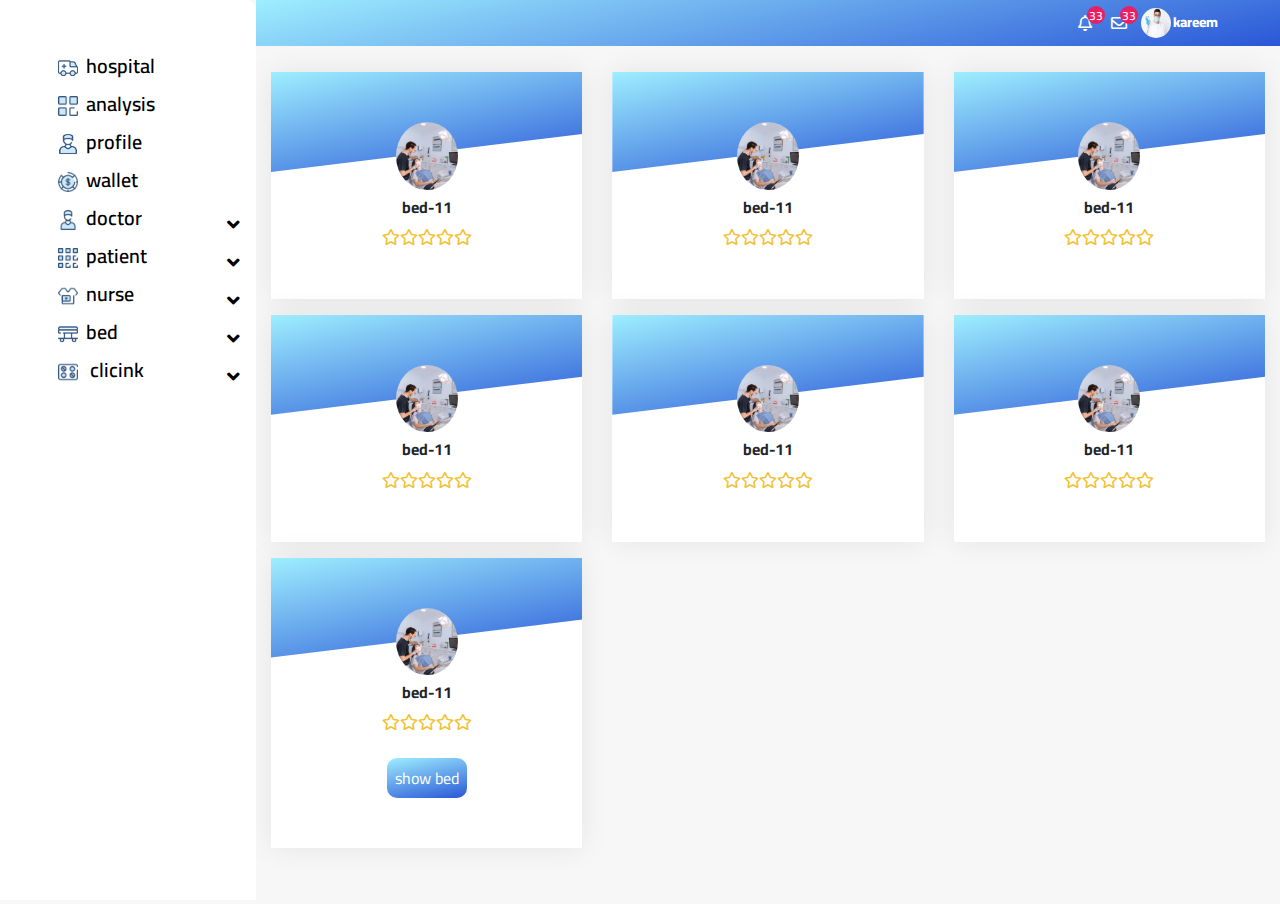
<file: allbed.html>
<!DOCTYPE html>
<html lang="en">

<head>
    <meta charset="UTF-8">
    <link href="https://fonts.googleapis.com/css2?family=Cairo:wght@200;300&display=swap" rel="stylesheet">

    <meta name="viewport" content="width=device-width, initial-scale=1.0">
    <link rel="stylesheet" href="css/bootstrap.min.css">
    <link rel="stylesheet" href="css/all.min.css">
    <link rel="stylesheet" href="css/aos.css">
    <link rel="stylesheet" href="css/apexcharts.css">
    <link rel="stylesheet" href="css/dataTables.bootstrap4.min.css">
    <link rel="stylesheet" href="css/datatables.min.css">
    <link rel="stylesheet" href="css/owl.carousel.min.css">
    <link rel="stylesheet" href="css/mian.css">
    <title>Document</title>
</head>

<body>
    <i class="fas fa-bars" id="bars"></i>

    <div class="clearfix" id="mainPage">
        <nav>
            <div class="side-nav">
                <div>
                    <div class="nav-links pt-5">
                        <ul>
                            <li>
                                <a href="index.html"><img src="img/hos-ico.png" class="mx-2 ico-img">hospital</a>
                            </li>
                            <li>
                                <a href="analysis.html"><img src="img/analysis-ico.png" class="mx-2 ico-img">analysis</a>
                            </li>
                            <li>
                                <a href="profile.html"><img src="img/profile-ico.png" class="mx-2 ico-img">profile</a>
                            </li>
                            <li>
                                <a href="wallet.html"><img src="img/wallet.png" class="mx-2 ico-img">wallet</a>
                            </li>
                            <li>
                                <a data="doctor" class="linkNav"><img src="img/doctor-ico.png" class="mx-2 ico-img">doctor
                                    <i class="fas fa-angle-up float-right mx-3 angle-up angle-up-doctor"></i>
                                    <i class="fas fa-angle-down float-right mx-3 angle-down angle-down-doctor"></i>
                                    <ul class="secound-nav" id="secound-doctor">
                                   
                                        <li>
                                            <a href="alldoctor.html"><img src="img/analysis-2.png" class="mx-2 ico-img">all doctor</a>
                                        </li>
                                        <li>
                                            <a href="datapatient.html"><img src="img/analysis-ico.png" class="mx-2 ico-img">data doctor</a>
                                        </li>
                                    </ul>
                                </a>
                            </li>

                            <li>
                                <a class="linkNav" data="patient"><img src="img/patient.png" class="mx-2 ico-img">patient
                                    <i class="fas fa-angle-up float-right mx-3 angle-up angle-up-patient"></i>
                                    <i class="fas fa-angle-down float-right mx-3 angle-down angle-down-patient"></i>
                                    <ul class="secound-nav" id="secound-patient">
                                     
                                        <li>
                                            <a href="allpatient.html"><img src="img/analysis-2.png" class="mx-2 ico-img">all patient</a>
                                        </li>
                                        <li>
                                            <a href="datapatient.html"><img src="img/analysis-ico.png" class="mx-2 ico-img">data patient</a>
                                        </li>
                                    </ul>
                                </a>
                            </li>

                            <li>
                                <a class="linkNav" data="nurse"><img src="img/nurss.png" class="mx-2 ico-img">nurse
                                    <i class="fas fa-angle-up float-right mx-3 angle-up angle-up-nurse"></i>
                                    <i class="fas fa-angle-down float-right mx-3 angle-down angle-down-nurse"></i>
                                    <ul class="secound-nav" id="secound-nurse">
                                      
                                        <li>
                                            <a href="allnurse.html"><img src="img/data.png" class="mx-2 ico-img">all nurse
                                            </a>
                                        </li>
                                        <li>
                                            <a href="datanurse.html"><img src="img/analysis-ico.png" class="mx-2 ico-img">data nurse</a>
                                        </li>
                                    </ul>
                                </a>
                            </li>
                            <li>
                                <a class="linkNav" data="bed"><img src="img/bed.png" class="mx-2 ico-img">bed
                                    <i class="fas fa-angle-up float-right mx-3 angle-up angle-up-bed"></i>
                                    <i class="fas fa-angle-down float-right mx-3 angle-down angle-down-bed"></i>
                                    <ul class="secound-nav" id="secound-bed">
                                    
                                        <li>
                                            <a href="allbed.html"><img src="img/bed.png" class="mx-2 ico-img">all bed
                                            </a>
                                        </li>
                                        <li>
                                            <a href="databed.html"><img src="img/bed.png" class="mx-2 ico-img">data bed
                                            </a>
                                        </li>
                                    </ul>
                                </a>
                            </li>

                            <li>
                                <a class="linkNav" data="clicink"> <img src="img/small icon.png" class="mx-2 ico-img"> clicink
                                    <i class="fas fa-angle-up float-right mx-3 angle-up angle-up-clicink"></i>
                                    <i class="fas fa-angle-down float-right mx-3 angle-down angle-down-clicink"></i>
                                    <ul class="secound-nav" id="secound-clicink">
                                      
                                        <li>
                                            <a href="allclicink.html"> <img src="img/small icon.png" class="mx-2 ico-img">all clicink</a>
                                        </li>
                                        <li>
                                            <a href="dataclicink.html"><img src="img/small icon.png" class="mx-2 ico-img">data clicink</a>
                                        </li>
                                    </ul>
                                </a>
                            </li>
                        </ul>
                    </div>
                </div>
            </div>
        </nav>
        <main>
            <div class="top-all px-3 py-2 clearfix mb-5 fixed-top">
    
                <div class="w-15 float-right ">
                    <div class="row">
                        <div class="col-1 d-flex justify-content-center align-items-center">
                            <i class="far fa-bell" id="alarm"><span>33</span></i>
                        </div>
                        <div class="col-1 mx-1 d-flex justify-content-center align-items-center">
                            <i class="far fa-envelope " id="email"><span>33</span></i>
                        </div>
                        <div class="col-2 d-flex justify-content-center align-items-center">
                            <img src="img/team-1.jpg" class=" rounded-circle" height="30px" width="30px" alt="">
                        </div>
                        <div class="col-6 px-0">
                            <div class=" user pt-1">kareem</div>
                        </div>
                    </div>
                </div>
       
    </div>
         
            <section>
                <div class="container my-5 pt-3">
                    <div class="row">
                      
                        <div class="col-md-4 my-2">
                            <div class="bg-white box-shadow">
                                <div class="up-card">
 
                                </div>
                                <div class="text-center top-dr">
                                 <img src="img/05.png" class="w-img rounded-circle" alt="" srcset="">
                                     <h3 class="mt-2">bed-11</h3>
                                     <div class="rate">
                                         <i class="far fa-star"></i><i class="far fa-star"></i><i class="far fa-star"></i><i class="far fa-star"></i><i class="far fa-star"></i>
                                     </div>
                                </div>
                            </div> 
                         </div>
                        
                              
                        <div class="col-md-4 my-2">
                            <div class="bg-white box-shadow">
                                <div class="up-card">
 
                                </div>
                                <div class="text-center top-dr">
                                 <img src="img/05.png" class="w-img rounded-circle" alt="" srcset="">
                                     <h3 class="mt-2">bed-11</h3>
                                     <div class="rate">
                                         <i class="far fa-star"></i><i class="far fa-star"></i><i class="far fa-star"></i><i class="far fa-star"></i><i class="far fa-star"></i>
                                     </div>
                                </div>
                            </div> 
                         </div>
                         
                              
                        <div class="col-md-4 my-2">
                            <div class="bg-white box-shadow">
                                <div class="up-card">
 
                                </div>
                                <div class="text-center top-dr">
                                 <img src="img/05.png" class="w-img rounded-circle" alt="" srcset="">
                                     <h3 class="mt-2">bed-11</h3>
                                     <div class="rate">
                                         <i class="far fa-star"></i><i class="far fa-star"></i><i class="far fa-star"></i><i class="far fa-star"></i><i class="far fa-star"></i>
                                     </div>
                                </div>
                            </div> 
                         </div>
                         
                              
                        <div class="col-md-4 my-2">
                            <div class="bg-white box-shadow">
                                <div class="up-card">
 
                                </div>
                                <div class="text-center top-dr">
                                 <img src="img/05.png" class="w-img rounded-circle" alt="" srcset="">
                                     <h3 class="mt-2">bed-11</h3>
                                     <div class="rate">
                                         <i class="far fa-star"></i><i class="far fa-star"></i><i class="far fa-star"></i><i class="far fa-star"></i><i class="far fa-star"></i>
                                     </div>
                                </div>
                            </div> 
                         </div>
                         
                              
                        <div class="col-md-4 my-2">
                            <div class="bg-white box-shadow">
                                <div class="up-card">
 
                                </div>
                                <div class="text-center top-dr">
                                 <img src="img/05.png" class="w-img rounded-circle" alt="" srcset="">
                                     <h3 class="mt-2">bed-11</h3>
                                     <div class="rate">
                                         <i class="far fa-star"></i><i class="far fa-star"></i><i class="far fa-star"></i><i class="far fa-star"></i><i class="far fa-star"></i>
                                     </div>
                                </div>
                            </div> 
                         </div>
                         
                              
                        <div class="col-md-4 my-2">
                            <div class="bg-white box-shadow">
                                <div class="up-card">
 
                                </div>
                                <div class="text-center top-dr">
                                 <img src="img/05.png" class="w-img rounded-circle" alt="" srcset="">
                                     <h3 class="mt-2">bed-11</h3>
                                     <div class="rate">
                                         <i class="far fa-star"></i><i class="far fa-star"></i><i class="far fa-star"></i><i class="far fa-star"></i><i class="far fa-star"></i>
                                     </div>
                                </div>
                            </div> 
                         </div>
                         
                              
                        <div class="col-md-4 my-2">
                            <div class="bg-white box-shadow">
                                <div class="up-card">
 
                                </div>
                                <div class="text-center top-dr">
                                 <img src="img/05.png" class="w-img rounded-circle" alt="" srcset="">
                                     <h3 class="mt-2">bed-11</h3>
                                     <div class="rate">
                                         <i class="far fa-star"></i><i class="far fa-star"></i><i class="far fa-star"></i><i class="far fa-star"></i><i class="far fa-star"></i>
                                     </div>
                              
                                     <div>
                                         <button class="mt-4 show p-2 border-10">show bed</button>
                                     </div>
                                </div>
                            </div> 
                         </div>
                         
                    </div>
                </div>
            </section>


        </main>
    </div>


    <script src="js/jquery-3-4-1-min.js"></script>
    <script src="js/aos.js"></script>
    <script src="js/bootstrap.min.js"></script>
    <script src="js/owl.carousel.min.js"></script>
    <script src="js/apexcharts.min.js"></script>
    <script src="js/datatables.min.js"></script>
    
    <script src="js/main.js"></script>
</body>

</html>





</html>

</html>

</html>
</file>
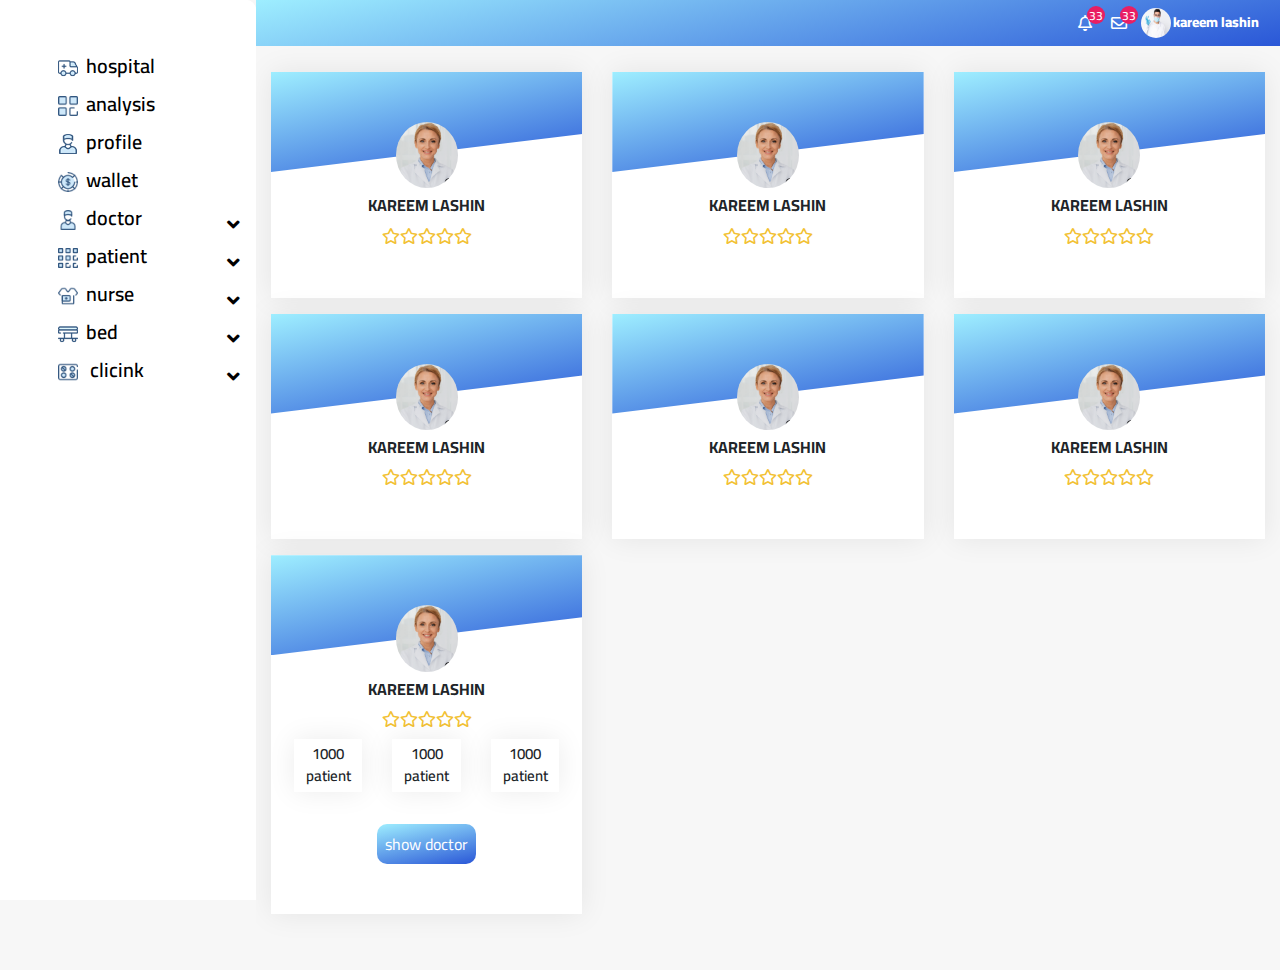
<file: alldoctor.html>
<!DOCTYPE html>
<html lang="en">

<head>
    <meta charset="UTF-8">
    <link href="https://fonts.googleapis.com/css2?family=Cairo:wght@200;300&display=swap" rel="stylesheet">

    <meta name="viewport" content="width=device-width, initial-scale=1.0">
    <link rel="stylesheet" href="css/bootstrap.min.css">
    <link rel="stylesheet" href="css/all.min.css">
    <link rel="stylesheet" href="css/aos.css">
    <link rel="stylesheet" href="css/apexcharts.css">
    <link rel="stylesheet" href="css/dataTables.bootstrap4.min.css">
    <link rel="stylesheet" href="css/datatables.min.css">
    <link rel="stylesheet" href="css/owl.carousel.min.css">
    <link rel="stylesheet" href="css/mian.css">
    <title>Document</title>
</head>

<body>
    <i class="fas fa-bars" id="bars"></i>

    <div class="clearfix" id="mainPage">
        <nav>
            <div class="side-nav">
                <div>
                    <div class="nav-links pt-5">
                        <ul>
                            <li>
                                <a href="index.html"><img src="img/hos-ico.png" class="mx-2 ico-img">hospital</a>
                            </li>
                            <li>
                                <a href="analysis.html"><img src="img/analysis-ico.png" class="mx-2 ico-img">analysis</a>
                            </li>
                            <li>
                                <a href="profile.html"><img src="img/profile-ico.png" class="mx-2 ico-img">profile</a>
                            </li>
                            <li>
                                <a href="wallet.html"><img src="img/wallet.png" class="mx-2 ico-img">wallet</a>
                            </li>
                            <li>
                                <a data="doctor" class="linkNav"><img src="img/doctor-ico.png" class="mx-2 ico-img">doctor
                                    <i class="fas fa-angle-up float-right mx-3 angle-up angle-up-doctor"></i>
                                    <i class="fas fa-angle-down float-right mx-3 angle-down angle-down-doctor"></i>
                                    <ul class="secound-nav" id="secound-doctor">
                                   
                                        <li>
                                            <a href="alldoctor.html"><img src="img/analysis-2.png" class="mx-2 ico-img">all doctor</a>
                                        </li>
                                        <li>
                                            <a href="datapatient.html"><img src="img/analysis-ico.png" class="mx-2 ico-img">data doctor</a>
                                        </li>
                                    </ul>
                                </a>
                            </li>

                            <li>
                                <a class="linkNav" data="patient"><img src="img/patient.png" class="mx-2 ico-img">patient
                                    <i class="fas fa-angle-up float-right mx-3 angle-up angle-up-patient"></i>
                                    <i class="fas fa-angle-down float-right mx-3 angle-down angle-down-patient"></i>
                                    <ul class="secound-nav" id="secound-patient">
                                     
                                        <li>
                                            <a href="allpatient.html"><img src="img/analysis-2.png" class="mx-2 ico-img">all patient</a>
                                        </li>
                                        <li>
                                            <a href="datapatient.html"><img src="img/analysis-ico.png" class="mx-2 ico-img">data patient</a>
                                        </li>
                                    </ul>
                                </a>
                            </li>

                            <li>
                                <a class="linkNav" data="nurse"><img src="img/nurss.png" class="mx-2 ico-img">nurse
                                    <i class="fas fa-angle-up float-right mx-3 angle-up angle-up-nurse"></i>
                                    <i class="fas fa-angle-down float-right mx-3 angle-down angle-down-nurse"></i>
                                    <ul class="secound-nav" id="secound-nurse">
                                      
                                        <li>
                                            <a href="allnurse.html"><img src="img/data.png" class="mx-2 ico-img">all nurse
                                            </a>
                                        </li>
                                        <li>
                                            <a href="datanurse.html"><img src="img/analysis-ico.png" class="mx-2 ico-img">data nurse</a>
                                        </li>
                                    </ul>
                                </a>
                            </li>
                            <li>
                                <a class="linkNav" data="bed"><img src="img/bed.png" class="mx-2 ico-img">bed
                                    <i class="fas fa-angle-up float-right mx-3 angle-up angle-up-bed"></i>
                                    <i class="fas fa-angle-down float-right mx-3 angle-down angle-down-bed"></i>
                                    <ul class="secound-nav" id="secound-bed">
                                    
                                        <li>
                                            <a href="allbed.html"><img src="img/bed.png" class="mx-2 ico-img">all bed
                                            </a>
                                        </li>
                                        <li>
                                            <a href="databed.html"><img src="img/bed.png" class="mx-2 ico-img">data bed
                                            </a>
                                        </li>
                                    </ul>
                                </a>
                            </li>

                            <li>
                                <a class="linkNav" data="clicink"> <img src="img/small icon.png" class="mx-2 ico-img"> clicink
                                    <i class="fas fa-angle-up float-right mx-3 angle-up angle-up-clicink"></i>
                                    <i class="fas fa-angle-down float-right mx-3 angle-down angle-down-clicink"></i>
                                    <ul class="secound-nav" id="secound-clicink">
                                      
                                        <li>
                                            <a href="allclicink.html"> <img src="img/small icon.png" class="mx-2 ico-img">all clicink</a>
                                        </li>
                                        <li>
                                            <a href="dataclicink.html"><img src="img/small icon.png" class="mx-2 ico-img">data clicink</a>
                                        </li>
                                    </ul>
                                </a>
                            </li>
                        </ul>
                    </div>
                </div>
            </div>
        </nav>
        <main>
            <div class="top-all px-3 py-2 clearfix mb-5 fixed-top">
    
                <div class="w-15 float-right ">
                    <div class="row">
                        <div class="col-1 d-flex justify-content-center align-items-center">
                            <i class="far fa-bell" id="alarm"><span>33</span></i>
                        </div>
                        <div class="col-1 mx-1 d-flex justify-content-center align-items-center">
                            <i class="far fa-envelope " id="email"><span>33</span></i>
                        </div>
                        <div class="col-2 d-flex justify-content-center align-items-center">
                            <img src="img/team-1.jpg" class=" rounded-circle" height="30px" width="30px" alt="">
                        </div>
                        <div class="col-6 px-0">
                            <div class=" user pt-1">kareem lashin</div>
                        </div>
                    </div>
                </div>
       
    </div>
         
            <section>
                <div class="container my-5 pt-3">
                    <div class="row">
                      
                        <div class="col-md-4 my-2">
                            <div class="bg-white box-shadow">
                                <div class="up-card">
 
                                </div>
                                <div class="text-center top-dr">
                                 <img src="img/2.png" class="w-img rounded-circle" alt="" srcset="">
                                     <h3 class="mt-2">KAREEM LASHIN</h3>
                                     <div class="rate">
                                         <i class="far fa-star"></i><i class="far fa-star"></i><i class="far fa-star"></i><i class="far fa-star"></i><i class="far fa-star"></i>
                                     </div>
                                </div>
                            </div> 
                         </div>
                        
                              
                        <div class="col-md-4 my-2">
                            <div class="bg-white box-shadow">
                                <div class="up-card">
 
                                </div>
                                <div class="text-center top-dr">
                                 <img src="img/2.png" class="w-img rounded-circle" alt="" srcset="">
                                     <h3 class="mt-2">KAREEM LASHIN</h3>
                                     <div class="rate">
                                         <i class="far fa-star"></i><i class="far fa-star"></i><i class="far fa-star"></i><i class="far fa-star"></i><i class="far fa-star"></i>
                                     </div>
                                </div>
                            </div> 
                         </div>
                         
                              
                        <div class="col-md-4 my-2">
                            <div class="bg-white box-shadow">
                                <div class="up-card">
 
                                </div>
                                <div class="text-center top-dr">
                                 <img src="img/2.png" class="w-img rounded-circle" alt="" srcset="">
                                     <h3 class="mt-2">KAREEM LASHIN</h3>
                                     <div class="rate">
                                         <i class="far fa-star"></i><i class="far fa-star"></i><i class="far fa-star"></i><i class="far fa-star"></i><i class="far fa-star"></i>
                                     </div>
                                </div>
                            </div> 
                         </div>
                         
                              
                        <div class="col-md-4 my-2">
                            <div class="bg-white box-shadow">
                                <div class="up-card">
 
                                </div>
                                <div class="text-center top-dr">
                                 <img src="img/2.png" class="w-img rounded-circle" alt="" srcset="">
                                     <h3 class="mt-2">KAREEM LASHIN</h3>
                                     <div class="rate">
                                         <i class="far fa-star"></i><i class="far fa-star"></i><i class="far fa-star"></i><i class="far fa-star"></i><i class="far fa-star"></i>
                                     </div>
                                </div>
                            </div> 
                         </div>
                         
                              
                        <div class="col-md-4 my-2">
                            <div class="bg-white box-shadow">
                                <div class="up-card">
 
                                </div>
                                <div class="text-center top-dr">
                                 <img src="img/2.png" class="w-img rounded-circle" alt="" srcset="">
                                     <h3 class="mt-2">KAREEM LASHIN</h3>
                                     <div class="rate">
                                         <i class="far fa-star"></i><i class="far fa-star"></i><i class="far fa-star"></i><i class="far fa-star"></i><i class="far fa-star"></i>
                                     </div>
                                </div>
                            </div> 
                         </div>
                         
                              
                        <div class="col-md-4 my-2">
                            <div class="bg-white box-shadow">
                                <div class="up-card">
 
                                </div>
                                <div class="text-center top-dr">
                                 <img src="img/2.png" class="w-img rounded-circle" alt="" srcset="">
                                     <h3 class="mt-2">KAREEM LASHIN</h3>
                                     <div class="rate">
                                         <i class="far fa-star"></i><i class="far fa-star"></i><i class="far fa-star"></i><i class="far fa-star"></i><i class="far fa-star"></i>
                                     </div>
                                </div>
                            </div> 
                         </div>
                         
                              
                        <div class="col-md-4 my-2">
                            <div class="bg-white box-shadow">
                                <div class="up-card">
 
                                </div>
                                <div class="text-center top-dr">
                                 <img src="img/2.png" class="w-img rounded-circle" alt="" srcset="">
                                     <h3 class="mt-2">KAREEM LASHIN</h3>
                                     <div class="rate">
                                         <i class="far fa-star"></i><i class="far fa-star"></i><i class="far fa-star"></i><i class="far fa-star"></i><i class="far fa-star"></i>
                                     </div>
                                     <div class="row m-2">
                                        <div class="col-4">
                                            <div class="bg-white box-shadow p-1 dr-all">
                                                1000 patient
                                            </div>
                                        </div>
                                        <div class="col-4">
                                            <div class="bg-white box-shadow p-1 dr-all">
                                                1000 patient
                                            </div>
                                        </div>
                                        <div class="col-4">
                                            <div class="bg-white box-shadow p-1 dr-all">
                                                1000 patient
                                            </div>
                                        </div>
                                    </div>
                                     <div>
                                         <button class="mt-4 show p-2 border-10">show doctor</button>
                                     </div>
                                </div>
                            </div> 
                         </div>
                         
                    </div>
                </div>
            </section>


        </main>
    </div>


    <script src="js/jquery-3-4-1-min.js"></script>
    <script src="js/aos.js"></script>
    <script src="js/bootstrap.min.js"></script>
    <script src="js/owl.carousel.min.js"></script>
    <script src="js/apexcharts.min.js"></script>
    <script src="js/datatables.min.js"></script>
    
    <script src="js/main.js"></script>
</body>

</html>





</html>

</html>

</html>
</file>
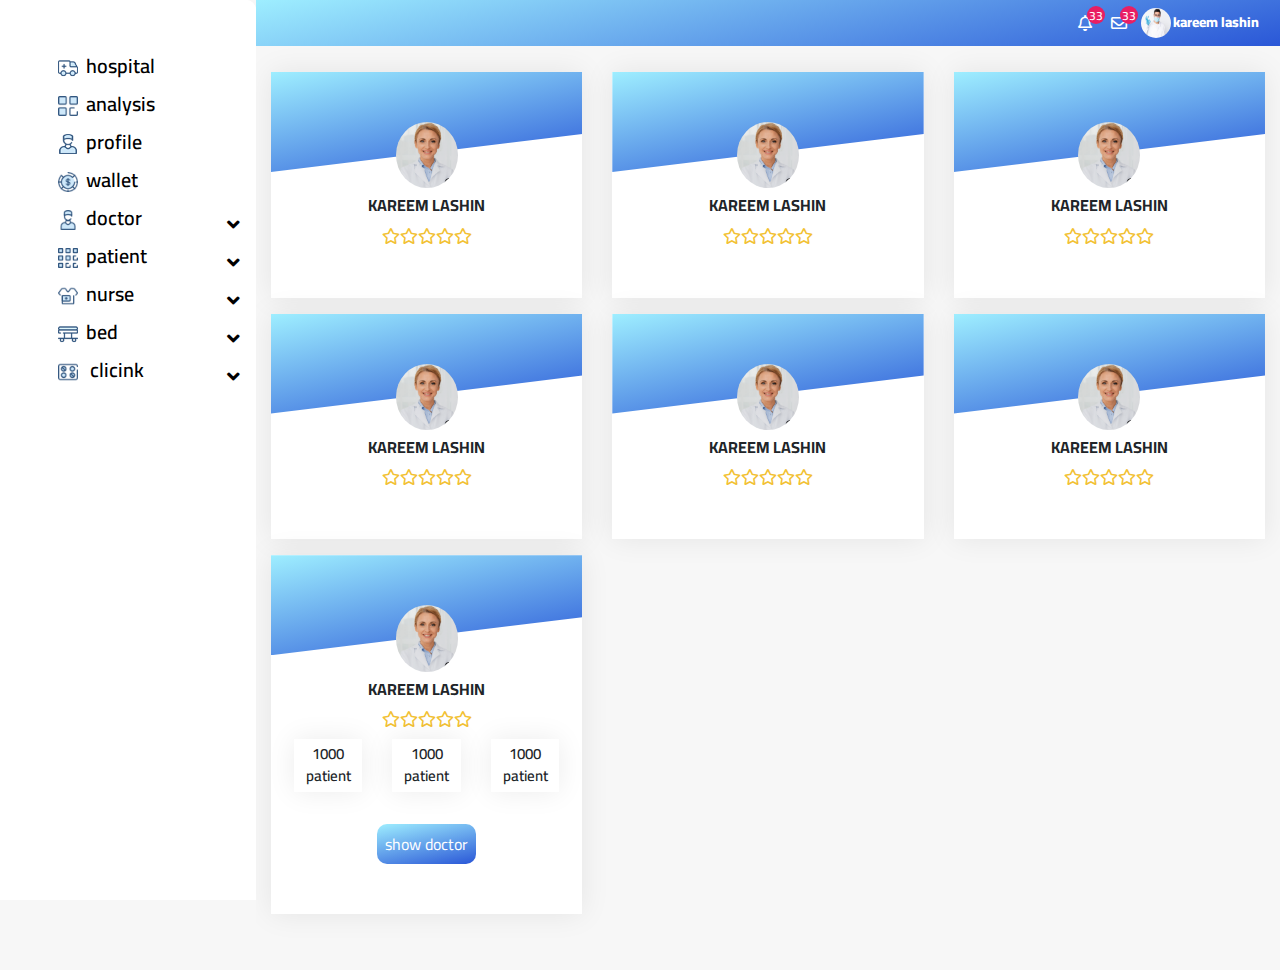
<file: allnurse.html>
<!DOCTYPE html>
<html lang="en">

<head>
    <meta charset="UTF-8">
    <link href="https://fonts.googleapis.com/css2?family=Cairo:wght@200;300&display=swap" rel="stylesheet">

    <meta name="viewport" content="width=device-width, initial-scale=1.0">
    <link rel="stylesheet" href="css/bootstrap.min.css">
    <link rel="stylesheet" href="css/all.min.css">
    <link rel="stylesheet" href="css/aos.css">
    <link rel="stylesheet" href="css/apexcharts.css">
    <link rel="stylesheet" href="css/dataTables.bootstrap4.min.css">
    <link rel="stylesheet" href="css/datatables.min.css">
    <link rel="stylesheet" href="css/owl.carousel.min.css">
    <link rel="stylesheet" href="css/mian.css">
    <title>Document</title>
</head>

<body>
  
    <div class="clearfix" id="mainPage">
        <nav>
            <div class="side-nav">
                <div>
                    <div class="nav-links pt-5">
                        <ul>
                            <li>
                                <a href="index.html"><img src="img/hos-ico.png" class="mx-2 ico-img">hospital</a>
                            </li>
                            <li>
                                <a href="analysis.html"><img src="img/analysis-ico.png" class="mx-2 ico-img">analysis</a>
                            </li>
                            <li>
                                <a href="profile.html"><img src="img/profile-ico.png" class="mx-2 ico-img">profile</a>
                            </li>
                            <li>
                                <a href="wallet.html"><img src="img/wallet.png" class="mx-2 ico-img">wallet</a>
                            </li>
                            <li>
                                <a data="doctor" class="linkNav"><img src="img/doctor-ico.png" class="mx-2 ico-img">doctor
                                    <i class="fas fa-angle-up float-right mx-3 angle-up angle-up-doctor"></i>
                                    <i class="fas fa-angle-down float-right mx-3 angle-down angle-down-doctor"></i>
                                    <ul class="secound-nav" id="secound-doctor">
                                   
                                        <li>
                                            <a href="alldoctor.html"><img src="img/analysis-2.png" class="mx-2 ico-img">all doctor</a>
                                        </li>
                                        <li>
                                            <a href="datapatient.html"><img src="img/analysis-ico.png" class="mx-2 ico-img">data doctor</a>
                                        </li>
                                    </ul>
                                </a>
                            </li>

                            <li>
                                <a class="linkNav" data="patient"><img src="img/patient.png" class="mx-2 ico-img">patient
                                    <i class="fas fa-angle-up float-right mx-3 angle-up angle-up-patient"></i>
                                    <i class="fas fa-angle-down float-right mx-3 angle-down angle-down-patient"></i>
                                    <ul class="secound-nav" id="secound-patient">
                                     
                                        <li>
                                            <a href="allpatient.html"><img src="img/analysis-2.png" class="mx-2 ico-img">all patient</a>
                                        </li>
                                        <li>
                                            <a href="datapatient.html"><img src="img/analysis-ico.png" class="mx-2 ico-img">data patient</a>
                                        </li>
                                    </ul>
                                </a>
                            </li>

                            <li>
                                <a class="linkNav" data="nurse"><img src="img/nurss.png" class="mx-2 ico-img">nurse
                                    <i class="fas fa-angle-up float-right mx-3 angle-up angle-up-nurse"></i>
                                    <i class="fas fa-angle-down float-right mx-3 angle-down angle-down-nurse"></i>
                                    <ul class="secound-nav" id="secound-nurse">
                                      
                                        <li>
                                            <a href="allnurse.html"><img src="img/data.png" class="mx-2 ico-img">all nurse
                                            </a>
                                        </li>
                                        <li>
                                            <a href="datanurse.html"><img src="img/analysis-ico.png" class="mx-2 ico-img">data nurse</a>
                                        </li>
                                    </ul>
                                </a>
                            </li>
                            <li>
                                <a class="linkNav" data="bed"><img src="img/bed.png" class="mx-2 ico-img">bed
                                    <i class="fas fa-angle-up float-right mx-3 angle-up angle-up-bed"></i>
                                    <i class="fas fa-angle-down float-right mx-3 angle-down angle-down-bed"></i>
                                    <ul class="secound-nav" id="secound-bed">
                                    
                                        <li>
                                            <a href="allbed.html"><img src="img/bed.png" class="mx-2 ico-img">all bed
                                            </a>
                                        </li>
                                        <li>
                                            <a href="databed.html"><img src="img/bed.png" class="mx-2 ico-img">data bed
                                            </a>
                                        </li>
                                    </ul>
                                </a>
                            </li>

                            <li>
                                <a class="linkNav" data="clicink"> <img src="img/small icon.png" class="mx-2 ico-img"> clicink
                                    <i class="fas fa-angle-up float-right mx-3 angle-up angle-up-clicink"></i>
                                    <i class="fas fa-angle-down float-right mx-3 angle-down angle-down-clicink"></i>
                                    <ul class="secound-nav" id="secound-clicink">
                                      
                                        <li>
                                            <a href="allclicink.html"> <img src="img/small icon.png" class="mx-2 ico-img">all clicink</a>
                                        </li>
                                        <li>
                                            <a href="dataclicink.html"><img src="img/small icon.png" class="mx-2 ico-img">data clicink</a>
                                        </li>
                                    </ul>
                                </a>
                            </li>
                        </ul>
                    </div>
                </div>
            </div>
        </nav>
        <main>
            <div class="top-all px-3 py-2 clearfix mb-5 fixed-top">
    
                <div class="w-15 float-right ">
                    <div class="row">
                        <div class="col-1 d-flex justify-content-center align-items-center">
                            <i class="far fa-bell" id="alarm"><span>33</span></i>
                        </div>
                        <div class="col-1 mx-1 d-flex justify-content-center align-items-center">
                            <i class="far fa-envelope " id="email"><span>33</span></i>
                        </div>
                        <div class="col-2 d-flex justify-content-center align-items-center">
                            <img src="img/team-1.jpg" class=" rounded-circle" height="30px" width="30px" alt="">
                        </div>
                        <div class="col-6 px-0">
                            <div class=" user pt-1">kareem lashin</div>
                        </div>
                    </div>
                </div>
       
    </div>
         
            <section>
                <div class="container my-5 pt-3">
                    <div class="row">
                      
                        <div class="col-md-4 my-2">
                            <div class="bg-white box-shadow">
                                <div class="up-card">
 
                                </div>
                                <div class="text-center top-dr">
                                 <img src="img/2.png" class="w-img rounded-circle" alt="" srcset="">
                                     <h3 class="mt-2">KAREEM LASHIN</h3>
                                     <div class="rate">
                                         <i class="far fa-star"></i><i class="far fa-star"></i><i class="far fa-star"></i><i class="far fa-star"></i><i class="far fa-star"></i>
                                     </div>
                                </div>
                            </div> 
                         </div>
                        
                              
                        <div class="col-md-4 my-2">
                            <div class="bg-white box-shadow">
                                <div class="up-card">
 
                                </div>
                                <div class="text-center top-dr">
                                 <img src="img/2.png" class="w-img rounded-circle" alt="" srcset="">
                                     <h3 class="mt-2">KAREEM LASHIN</h3>
                                     <div class="rate">
                                         <i class="far fa-star"></i><i class="far fa-star"></i><i class="far fa-star"></i><i class="far fa-star"></i><i class="far fa-star"></i>
                                     </div>
                                </div>
                            </div> 
                         </div>
                         
                              
                        <div class="col-md-4 my-2">
                            <div class="bg-white box-shadow">
                                <div class="up-card">
 
                                </div>
                                <div class="text-center top-dr">
                                 <img src="img/2.png" class="w-img rounded-circle" alt="" srcset="">
                                     <h3 class="mt-2">KAREEM LASHIN</h3>
                                     <div class="rate">
                                         <i class="far fa-star"></i><i class="far fa-star"></i><i class="far fa-star"></i><i class="far fa-star"></i><i class="far fa-star"></i>
                                     </div>
                                </div>
                            </div> 
                         </div>
                         
                              
                        <div class="col-md-4 my-2">
                            <div class="bg-white box-shadow">
                                <div class="up-card">
 
                                </div>
                                <div class="text-center top-dr">
                                 <img src="img/2.png" class="w-img rounded-circle" alt="" srcset="">
                                     <h3 class="mt-2">KAREEM LASHIN</h3>
                                     <div class="rate">
                                         <i class="far fa-star"></i><i class="far fa-star"></i><i class="far fa-star"></i><i class="far fa-star"></i><i class="far fa-star"></i>
                                     </div>
                                </div>
                            </div> 
                         </div>
                         
                              
                        <div class="col-md-4 my-2">
                            <div class="bg-white box-shadow">
                                <div class="up-card">
 
                                </div>
                                <div class="text-center top-dr">
                                 <img src="img/2.png" class="w-img rounded-circle" alt="" srcset="">
                                     <h3 class="mt-2">KAREEM LASHIN</h3>
                                     <div class="rate">
                                         <i class="far fa-star"></i><i class="far fa-star"></i><i class="far fa-star"></i><i class="far fa-star"></i><i class="far fa-star"></i>
                                     </div>
                                </div>
                            </div> 
                         </div>
                         
                              
                        <div class="col-md-4 my-2">
                            <div class="bg-white box-shadow">
                                <div class="up-card">
 
                                </div>
                                <div class="text-center top-dr">
                                 <img src="img/2.png" class="w-img rounded-circle" alt="" srcset="">
                                     <h3 class="mt-2">KAREEM LASHIN</h3>
                                     <div class="rate">
                                         <i class="far fa-star"></i><i class="far fa-star"></i><i class="far fa-star"></i><i class="far fa-star"></i><i class="far fa-star"></i>
                                     </div>
                                </div>
                            </div> 
                         </div>
                         
                              
                        <div class="col-md-4 my-2">
                            <div class="bg-white box-shadow">
                                <div class="up-card">
 
                                </div>
                                <div class="text-center top-dr">
                                 <img src="img/2.png" class="w-img rounded-circle" alt="" srcset="">
                                     <h3 class="mt-2">KAREEM LASHIN</h3>
                                     <div class="rate">
                                         <i class="far fa-star"></i><i class="far fa-star"></i><i class="far fa-star"></i><i class="far fa-star"></i><i class="far fa-star"></i>
                                     </div>
                                     <div class="row m-2">
                                        <div class="col-4">
                                            <div class="bg-white box-shadow p-1 dr-all">
                                                1000 patient
                                            </div>
                                        </div>
                                        <div class="col-4">
                                            <div class="bg-white box-shadow p-1 dr-all">
                                                1000 patient
                                            </div>
                                        </div>
                                        <div class="col-4">
                                            <div class="bg-white box-shadow p-1 dr-all">
                                                1000 patient
                                            </div>
                                        </div>
                                    </div>
                                     <div>
                                         <button class="mt-4 show p-2 border-10">show doctor</button>
                                     </div>
                                </div>
                            </div> 
                         </div>
                         
                    </div>
                </div>
            </section>


        </main>
    </div>
    <i class="fas fa-bars" id="bars"></i>


    <script src="js/jquery-3-4-1-min.js"></script>
    <script src="js/aos.js"></script>
    <script src="js/bootstrap.min.js"></script>
    <script src="js/owl.carousel.min.js"></script>
    <script src="js/apexcharts.min.js"></script>
    <script src="js/datatables.min.js"></script>
    
    <script src="js/main.js"></script>
</body>

</html>





</html>

</html>

</html>
</file>
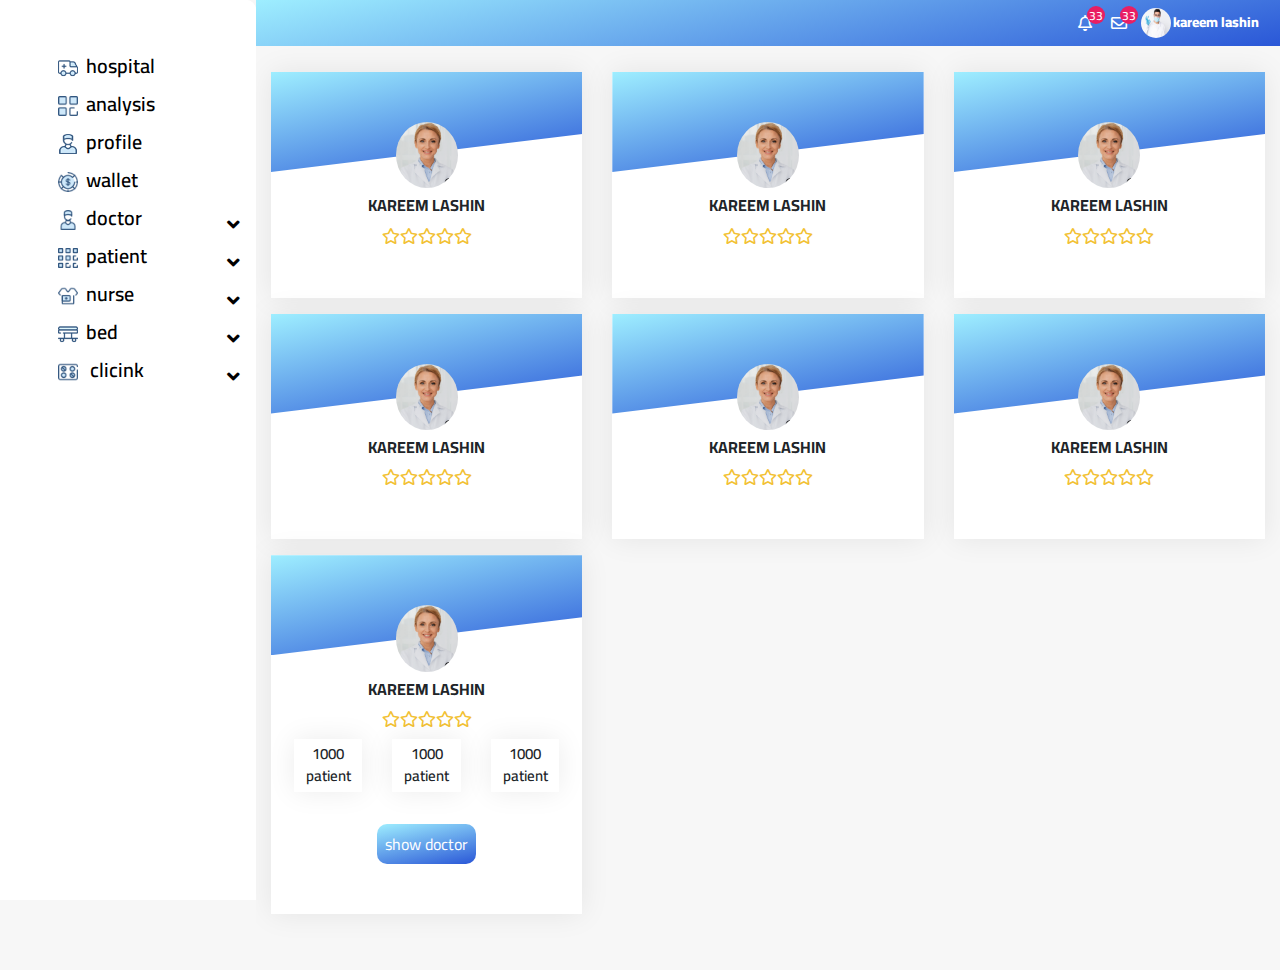
<file: allpatient.html>
<!DOCTYPE html>
<html lang="en">

<head>
    <meta charset="UTF-8">
    <link href="https://fonts.googleapis.com/css2?family=Cairo:wght@200;300&display=swap" rel="stylesheet">

    <meta name="viewport" content="width=device-width, initial-scale=1.0">
    <link rel="stylesheet" href="css/bootstrap.min.css">
    <link rel="stylesheet" href="css/all.min.css">
    <link rel="stylesheet" href="css/aos.css">
    <link rel="stylesheet" href="css/apexcharts.css">
    <link rel="stylesheet" href="css/dataTables.bootstrap4.min.css">
    <link rel="stylesheet" href="css/datatables.min.css">
    <link rel="stylesheet" href="css/owl.carousel.min.css">
    <link rel="stylesheet" href="css/mian.css">
    <title>Document</title>
</head>

<body>
  
    <div class="clearfix" id="mainPage">
        <nav>
            <div class="side-nav">
                <div>
                    <div class="nav-links pt-5">
                        <ul>
                            <li>
                                <a href="index.html"><img src="img/hos-ico.png" class="mx-2 ico-img">hospital</a>
                            </li>
                            <li>
                                <a href="analysis.html"><img src="img/analysis-ico.png" class="mx-2 ico-img">analysis</a>
                            </li>
                            <li>
                                <a href="profile.html"><img src="img/profile-ico.png" class="mx-2 ico-img">profile</a>
                            </li>
                            <li>
                                <a href="wallet.html"><img src="img/wallet.png" class="mx-2 ico-img">wallet</a>
                            </li>
                            <li>
                                <a data="doctor" class="linkNav"><img src="img/doctor-ico.png" class="mx-2 ico-img">doctor
                                    <i class="fas fa-angle-up float-right mx-3 angle-up angle-up-doctor"></i>
                                    <i class="fas fa-angle-down float-right mx-3 angle-down angle-down-doctor"></i>
                                    <ul class="secound-nav" id="secound-doctor">
                                   
                                        <li>
                                            <a href="alldoctor.html"><img src="img/analysis-2.png" class="mx-2 ico-img">all doctor</a>
                                        </li>
                                        <li>
                                            <a href="datapatient.html"><img src="img/analysis-ico.png" class="mx-2 ico-img">data doctor</a>
                                        </li>
                                    </ul>
                                </a>
                            </li>

                            <li>
                                <a class="linkNav" data="patient"><img src="img/patient.png" class="mx-2 ico-img">patient
                                    <i class="fas fa-angle-up float-right mx-3 angle-up angle-up-patient"></i>
                                    <i class="fas fa-angle-down float-right mx-3 angle-down angle-down-patient"></i>
                                    <ul class="secound-nav" id="secound-patient">
                                     
                                        <li>
                                            <a href="allpatient.html"><img src="img/analysis-2.png" class="mx-2 ico-img">all patient</a>
                                        </li>
                                        <li>
                                            <a href="datapatient.html"><img src="img/analysis-ico.png" class="mx-2 ico-img">data patient</a>
                                        </li>
                                    </ul>
                                </a>
                            </li>

                            <li>
                                <a class="linkNav" data="nurse"><img src="img/nurss.png" class="mx-2 ico-img">nurse
                                    <i class="fas fa-angle-up float-right mx-3 angle-up angle-up-nurse"></i>
                                    <i class="fas fa-angle-down float-right mx-3 angle-down angle-down-nurse"></i>
                                    <ul class="secound-nav" id="secound-nurse">
                                      
                                        <li>
                                            <a href="allnurse.html"><img src="img/data.png" class="mx-2 ico-img">all nurse
                                            </a>
                                        </li>
                                        <li>
                                            <a href="datanurse.html"><img src="img/analysis-ico.png" class="mx-2 ico-img">data nurse</a>
                                        </li>
                                    </ul>
                                </a>
                            </li>
                            <li>
                                <a class="linkNav" data="bed"><img src="img/bed.png" class="mx-2 ico-img">bed
                                    <i class="fas fa-angle-up float-right mx-3 angle-up angle-up-bed"></i>
                                    <i class="fas fa-angle-down float-right mx-3 angle-down angle-down-bed"></i>
                                    <ul class="secound-nav" id="secound-bed">
                                    
                                        <li>
                                            <a href="allbed.html"><img src="img/bed.png" class="mx-2 ico-img">all bed
                                            </a>
                                        </li>
                                        <li>
                                            <a href="databed.html"><img src="img/bed.png" class="mx-2 ico-img">data bed
                                            </a>
                                        </li>
                                    </ul>
                                </a>
                            </li>

                            <li>
                                <a class="linkNav" data="clicink"> <img src="img/small icon.png" class="mx-2 ico-img"> clicink
                                    <i class="fas fa-angle-up float-right mx-3 angle-up angle-up-clicink"></i>
                                    <i class="fas fa-angle-down float-right mx-3 angle-down angle-down-clicink"></i>
                                    <ul class="secound-nav" id="secound-clicink">
                                      
                                        <li>
                                            <a href="allclicink.html"> <img src="img/small icon.png" class="mx-2 ico-img">all clicink</a>
                                        </li>
                                        <li>
                                            <a href="dataclicink.html"><img src="img/small icon.png" class="mx-2 ico-img">data clicink</a>
                                        </li>
                                    </ul>
                                </a>
                            </li>
                        </ul>
                    </div>
                </div>
            </div>
        </nav>
        <main>
            <div class="top-all px-3 py-2 clearfix mb-5 fixed-top">
    
                <div class="w-15 float-right ">
                    <div class="row">
                        <div class="col-1 d-flex justify-content-center align-items-center">
                            <i class="far fa-bell" id="alarm"><span>33</span></i>
                        </div>
                        <div class="col-1 mx-1 d-flex justify-content-center align-items-center">
                            <i class="far fa-envelope " id="email"><span>33</span></i>
                        </div>
                        <div class="col-2 d-flex justify-content-center align-items-center">
                            <img src="img/team-1.jpg" class=" rounded-circle" height="30px" width="30px" alt="">
                        </div>
                        <div class="col-6 px-0">
                            <div class=" user pt-1">kareem lashin</div>
                        </div>
                    </div>
                </div>
       
    </div>
         
            <section>
                <div class="container my-5 pt-3">
                    <div class="row">
                      
                        <div class="col-md-4 my-2">
                            <div class="bg-white box-shadow">
                                <div class="up-card">
 
                                </div>
                                <div class="text-center top-dr">
                                 <img src="img/2.png" class="w-img rounded-circle" alt="" srcset="">
                                     <h3 class="mt-2">KAREEM LASHIN</h3>
                                     <div class="rate">
                                         <i class="far fa-star"></i><i class="far fa-star"></i><i class="far fa-star"></i><i class="far fa-star"></i><i class="far fa-star"></i>
                                     </div>
                                </div>
                            </div> 
                         </div>
                        
                              
                        <div class="col-md-4 my-2">
                            <div class="bg-white box-shadow">
                                <div class="up-card">
 
                                </div>
                                <div class="text-center top-dr">
                                 <img src="img/2.png" class="w-img rounded-circle" alt="" srcset="">
                                     <h3 class="mt-2">KAREEM LASHIN</h3>
                                     <div class="rate">
                                         <i class="far fa-star"></i><i class="far fa-star"></i><i class="far fa-star"></i><i class="far fa-star"></i><i class="far fa-star"></i>
                                     </div>
                                </div>
                            </div> 
                         </div>
                         
                              
                        <div class="col-md-4 my-2">
                            <div class="bg-white box-shadow">
                                <div class="up-card">
 
                                </div>
                                <div class="text-center top-dr">
                                 <img src="img/2.png" class="w-img rounded-circle" alt="" srcset="">
                                     <h3 class="mt-2">KAREEM LASHIN</h3>
                                     <div class="rate">
                                         <i class="far fa-star"></i><i class="far fa-star"></i><i class="far fa-star"></i><i class="far fa-star"></i><i class="far fa-star"></i>
                                     </div>
                                </div>
                            </div> 
                         </div>
                         
                              
                        <div class="col-md-4 my-2">
                            <div class="bg-white box-shadow">
                                <div class="up-card">
 
                                </div>
                                <div class="text-center top-dr">
                                 <img src="img/2.png" class="w-img rounded-circle" alt="" srcset="">
                                     <h3 class="mt-2">KAREEM LASHIN</h3>
                                     <div class="rate">
                                         <i class="far fa-star"></i><i class="far fa-star"></i><i class="far fa-star"></i><i class="far fa-star"></i><i class="far fa-star"></i>
                                     </div>
                                </div>
                            </div> 
                         </div>
                         
                              
                        <div class="col-md-4 my-2">
                            <div class="bg-white box-shadow">
                                <div class="up-card">
 
                                </div>
                                <div class="text-center top-dr">
                                 <img src="img/2.png" class="w-img rounded-circle" alt="" srcset="">
                                     <h3 class="mt-2">KAREEM LASHIN</h3>
                                     <div class="rate">
                                         <i class="far fa-star"></i><i class="far fa-star"></i><i class="far fa-star"></i><i class="far fa-star"></i><i class="far fa-star"></i>
                                     </div>
                                </div>
                            </div> 
                         </div>
                         
                              
                        <div class="col-md-4 my-2">
                            <div class="bg-white box-shadow">
                                <div class="up-card">
 
                                </div>
                                <div class="text-center top-dr">
                                 <img src="img/2.png" class="w-img rounded-circle" alt="" srcset="">
                                     <h3 class="mt-2">KAREEM LASHIN</h3>
                                     <div class="rate">
                                         <i class="far fa-star"></i><i class="far fa-star"></i><i class="far fa-star"></i><i class="far fa-star"></i><i class="far fa-star"></i>
                                     </div>
                                </div>
                            </div> 
                         </div>
                         
                              
                        <div class="col-md-4 my-2">
                            <div class="bg-white box-shadow">
                                <div class="up-card">
 
                                </div>
                                <div class="text-center top-dr">
                                 <img src="img/2.png" class="w-img rounded-circle" alt="" srcset="">
                                     <h3 class="mt-2">KAREEM LASHIN</h3>
                                     <div class="rate">
                                         <i class="far fa-star"></i><i class="far fa-star"></i><i class="far fa-star"></i><i class="far fa-star"></i><i class="far fa-star"></i>
                                     </div>
                                     <div class="row m-2">
                                        <div class="col-4">
                                            <div class="bg-white box-shadow p-1 dr-all">
                                                1000 patient
                                            </div>
                                        </div>
                                        <div class="col-4">
                                            <div class="bg-white box-shadow p-1 dr-all">
                                                1000 patient
                                            </div>
                                        </div>
                                        <div class="col-4">
                                            <div class="bg-white box-shadow p-1 dr-all">
                                                1000 patient
                                            </div>
                                        </div>
                                    </div>
                                     <div>
                                         <button class="mt-4 show p-2 border-10">show doctor</button>
                                     </div>
                                </div>
                            </div> 
                         </div>
                         
                    </div>
                </div>
            </section>


        </main>
    </div>

    <i class="fas fa-bars" id="bars"></i>

    <script src="js/jquery-3-4-1-min.js"></script>
    <script src="js/aos.js"></script>
    <script src="js/bootstrap.min.js"></script>
    <script src="js/owl.carousel.min.js"></script>
    <script src="js/apexcharts.min.js"></script>
    <script src="js/datatables.min.js"></script>
    
    <script src="js/main.js"></script>
</body>

</html>





</html>

</html>

</html>
</file>
<file: css/apexcharts.css>
.apexcharts-canvas {
  position: relative;
  user-select: none;
  /* cannot give overflow: hidden as it will crop tooltips which overflow outside chart area */
}


/* scrollbar is not visible by default for legend, hence forcing the visibility */
.apexcharts-canvas ::-webkit-scrollbar {
  -webkit-appearance: none;
  width: 6px;
}

.apexcharts-canvas ::-webkit-scrollbar-thumb {
  border-radius: 4px;
  background-color: rgba(0, 0, 0, .5);
  box-shadow: 0 0 1px rgba(255, 255, 255, .5);
  -webkit-box-shadow: 0 0 1px rgba(255, 255, 255, .5);
}

.apexcharts-canvas.apexcharts-theme-dark {
  background: #343F57;
}

.apexcharts-inner {
  position: relative;
}

.apexcharts-text tspan {
  font-family: inherit;
}

.legend-mouseover-inactive {
  transition: 0.15s ease all;
  opacity: 0.20;
}

.apexcharts-series-collapsed {
  opacity: 0;
}

.apexcharts-tooltip {
  border-radius: 5px;
  box-shadow: 2px 2px 6px -4px #999;
  cursor: default;
  font-size: 14px;
  left: 62px;
  opacity: 0;
  pointer-events: none;
  position: absolute;
  top: 20px;
  overflow: hidden;
  white-space: nowrap;
  z-index: 12;
  transition: 0.15s ease all;
}

.apexcharts-tooltip.apexcharts-theme-light {
  border: 1px solid #e3e3e3;
  background: rgba(255, 255, 255, 0.96);
}

.apexcharts-tooltip.apexcharts-theme-dark {
  color: #fff;
  background: rgba(30, 30, 30, 0.8);
}

.apexcharts-tooltip * {
  font-family: inherit;
}

.apexcharts-tooltip.apexcharts-active {
  opacity: 1;
  transition: 0.15s ease all;
}

.apexcharts-tooltip-title {
  padding: 6px;
  font-size: 15px;
  margin-bottom: 4px;
}

.apexcharts-tooltip.apexcharts-theme-light .apexcharts-tooltip-title {
  background: #ECEFF1;
  border-bottom: 1px solid #ddd;
}

.apexcharts-tooltip.apexcharts-theme-dark .apexcharts-tooltip-title {
  background: rgba(0, 0, 0, 0.7);
  border-bottom: 1px solid #333;
}

.apexcharts-tooltip-text-value,
.apexcharts-tooltip-text-z-value {
  display: inline-block;
  font-weight: 600;
  margin-left: 5px;
}

.apexcharts-tooltip-text-z-label:empty,
.apexcharts-tooltip-text-z-value:empty {
  display: none;
}

.apexcharts-tooltip-text-value,
.apexcharts-tooltip-text-z-value {
  font-weight: 600;
}

.apexcharts-tooltip-marker {
  width: 12px;
  height: 12px;
  position: relative;
  top: 0px;
  margin-right: 10px;
  border-radius: 50%;
}

.apexcharts-tooltip-series-group {
  padding: 0 10px;
  display: none;
  text-align: left;
  justify-content: left;
  align-items: center;
}

.apexcharts-tooltip-series-group.apexcharts-active .apexcharts-tooltip-marker {
  opacity: 1;
}

.apexcharts-tooltip-series-group.apexcharts-active,
.apexcharts-tooltip-series-group:last-child {
  padding-bottom: 4px;
}

.apexcharts-tooltip-series-group-hidden {
  opacity: 0;
  height: 0;
  line-height: 0;
  padding: 0 !important;
}

.apexcharts-tooltip-y-group {
  padding: 6px 0 5px;
}

.apexcharts-tooltip-candlestick {
  padding: 4px 8px;
}

.apexcharts-tooltip-candlestick>div {
  margin: 4px 0;
}

.apexcharts-tooltip-candlestick span.value {
  font-weight: bold;
}

.apexcharts-tooltip-rangebar {
  padding: 5px 8px;
}

.apexcharts-tooltip-rangebar .category {
  font-weight: 600;
  color: #777;
}

.apexcharts-tooltip-rangebar .series-name {
  font-weight: bold;
  display: block;
  margin-bottom: 5px;
}

.apexcharts-xaxistooltip {
  opacity: 0;
  padding: 9px 10px;
  pointer-events: none;
  color: #373d3f;
  font-size: 13px;
  text-align: center;
  border-radius: 2px;
  position: absolute;
  z-index: 10;
  background: #ECEFF1;
  border: 1px solid #90A4AE;
  transition: 0.15s ease all;
}

.apexcharts-xaxistooltip.apexcharts-theme-dark {
  background: rgba(0, 0, 0, 0.7);
  border: 1px solid rgba(0, 0, 0, 0.5);
  color: #fff;
}

.apexcharts-xaxistooltip:after,
.apexcharts-xaxistooltip:before {
  left: 50%;
  border: solid transparent;
  content: " ";
  height: 0;
  width: 0;
  position: absolute;
  pointer-events: none;
}

.apexcharts-xaxistooltip:after {
  border-color: rgba(236, 239, 241, 0);
  border-width: 6px;
  margin-left: -6px;
}

.apexcharts-xaxistooltip:before {
  border-color: rgba(144, 164, 174, 0);
  border-width: 7px;
  margin-left: -7px;
}

.apexcharts-xaxistooltip-bottom:after,
.apexcharts-xaxistooltip-bottom:before {
  bottom: 100%;
}

.apexcharts-xaxistooltip-top:after,
.apexcharts-xaxistooltip-top:before {
  top: 100%;
}

.apexcharts-xaxistooltip-bottom:after {
  border-bottom-color: #ECEFF1;
}

.apexcharts-xaxistooltip-bottom:before {
  border-bottom-color: #90A4AE;
}

.apexcharts-xaxistooltip-bottom.apexcharts-theme-dark:after {
  border-bottom-color: rgba(0, 0, 0, 0.5);
}

.apexcharts-xaxistooltip-bottom.apexcharts-theme-dark:before {
  border-bottom-color: rgba(0, 0, 0, 0.5);
}

.apexcharts-xaxistooltip-top:after {
  border-top-color: #ECEFF1
}

.apexcharts-xaxistooltip-top:before {
  border-top-color: #90A4AE;
}

.apexcharts-xaxistooltip-top.apexcharts-theme-dark:after {
  border-top-color: rgba(0, 0, 0, 0.5);
}

.apexcharts-xaxistooltip-top.apexcharts-theme-dark:before {
  border-top-color: rgba(0, 0, 0, 0.5);
}

.apexcharts-xaxistooltip.apexcharts-active {
  opacity: 1;
  transition: 0.15s ease all;
}

.apexcharts-yaxistooltip {
  opacity: 0;
  padding: 4px 10px;
  pointer-events: none;
  color: #373d3f;
  font-size: 13px;
  text-align: center;
  border-radius: 2px;
  position: absolute;
  z-index: 10;
  background: #ECEFF1;
  border: 1px solid #90A4AE;
}

.apexcharts-yaxistooltip.apexcharts-theme-dark {
  background: rgba(0, 0, 0, 0.7);
  border: 1px solid rgba(0, 0, 0, 0.5);
  color: #fff;
}

.apexcharts-yaxistooltip:after,
.apexcharts-yaxistooltip:before {
  top: 50%;
  border: solid transparent;
  content: " ";
  height: 0;
  width: 0;
  position: absolute;
  pointer-events: none;
}

.apexcharts-yaxistooltip:after {
  border-color: rgba(236, 239, 241, 0);
  border-width: 6px;
  margin-top: -6px;
}

.apexcharts-yaxistooltip:before {
  border-color: rgba(144, 164, 174, 0);
  border-width: 7px;
  margin-top: -7px;
}

.apexcharts-yaxistooltip-left:after,
.apexcharts-yaxistooltip-left:before {
  left: 100%;
}

.apexcharts-yaxistooltip-right:after,
.apexcharts-yaxistooltip-right:before {
  right: 100%;
}

.apexcharts-yaxistooltip-left:after {
  border-left-color: #ECEFF1;
}

.apexcharts-yaxistooltip-left:before {
  border-left-color: #90A4AE;
}

.apexcharts-yaxistooltip-left.apexcharts-theme-dark:after {
  border-left-color: rgba(0, 0, 0, 0.5);
}

.apexcharts-yaxistooltip-left.apexcharts-theme-dark:before {
  border-left-color: rgba(0, 0, 0, 0.5);
}

.apexcharts-yaxistooltip-right:after {
  border-right-color: #ECEFF1;
}

.apexcharts-yaxistooltip-right:before {
  border-right-color: #90A4AE;
}

.apexcharts-yaxistooltip-right.apexcharts-theme-dark:after {
  border-right-color: rgba(0, 0, 0, 0.5);
}

.apexcharts-yaxistooltip-right.apexcharts-theme-dark:before {
  border-right-color: rgba(0, 0, 0, 0.5);
}

.apexcharts-yaxistooltip.apexcharts-active {
  opacity: 1;
}

.apexcharts-yaxistooltip-hidden {
  display: none;
}

.apexcharts-xcrosshairs,
.apexcharts-ycrosshairs {
  pointer-events: none;
  opacity: 0;
  transition: 0.15s ease all;
}

.apexcharts-xcrosshairs.apexcharts-active,
.apexcharts-ycrosshairs.apexcharts-active {
  opacity: 1;
  transition: 0.15s ease all;
}

.apexcharts-ycrosshairs-hidden {
  opacity: 0;
}

.apexcharts-selection-rect {
  cursor: move;
}

.svg_select_points,
.svg_select_points_rot {
  opacity: 0;
  visibility: hidden;
}

.svg_select_points_l,
.svg_select_points_r {
  cursor: ew-resize;
  opacity: 1;
  visibility: visible;
  fill: #888;
}

.apexcharts-canvas.apexcharts-zoomable .hovering-zoom {
  cursor: crosshair
}

.apexcharts-canvas.apexcharts-zoomable .hovering-pan {
  cursor: move
}

.apexcharts-zoom-icon,
.apexcharts-zoomin-icon,
.apexcharts-zoomout-icon,
.apexcharts-reset-icon,
.apexcharts-pan-icon,
.apexcharts-selection-icon,
.apexcharts-menu-icon,
.apexcharts-toolbar-custom-icon {
  cursor: pointer;
  width: 20px;
  height: 20px;
  line-height: 24px;
  color: #6E8192;
  text-align: center;
}

.apexcharts-zoom-icon svg,
.apexcharts-zoomin-icon svg,
.apexcharts-zoomout-icon svg,
.apexcharts-reset-icon svg,
.apexcharts-menu-icon svg {
  fill: #6E8192;
}

.apexcharts-selection-icon svg {
  fill: #444;
  transform: scale(0.76)
}

.apexcharts-theme-dark .apexcharts-zoom-icon svg,
.apexcharts-theme-dark .apexcharts-zoomin-icon svg,
.apexcharts-theme-dark .apexcharts-zoomout-icon svg,
.apexcharts-theme-dark .apexcharts-reset-icon svg,
.apexcharts-theme-dark .apexcharts-pan-icon svg,
.apexcharts-theme-dark .apexcharts-selection-icon svg,
.apexcharts-theme-dark .apexcharts-menu-icon svg,
.apexcharts-theme-dark .apexcharts-toolbar-custom-icon svg {
  fill: #f3f4f5;
}

.apexcharts-canvas .apexcharts-zoom-icon.apexcharts-selected svg,
.apexcharts-canvas .apexcharts-selection-icon.apexcharts-selected svg,
.apexcharts-canvas .apexcharts-reset-zoom-icon.apexcharts-selected svg {
  fill: #008FFB;
}

.apexcharts-theme-light .apexcharts-selection-icon:not(.apexcharts-selected):hover svg,
.apexcharts-theme-light .apexcharts-zoom-icon:not(.apexcharts-selected):hover svg,
.apexcharts-theme-light .apexcharts-zoomin-icon:hover svg,
.apexcharts-theme-light .apexcharts-zoomout-icon:hover svg,
.apexcharts-theme-light .apexcharts-reset-icon:hover svg,
.apexcharts-theme-light .apexcharts-menu-icon:hover svg {
  fill: #333;
}

.apexcharts-selection-icon,
.apexcharts-menu-icon {
  position: relative;
}

.apexcharts-reset-icon {
  margin-left: 5px;
}

.apexcharts-zoom-icon,
.apexcharts-reset-icon,
.apexcharts-menu-icon {
  transform: scale(0.85);
}

.apexcharts-zoomin-icon,
.apexcharts-zoomout-icon {
  transform: scale(0.7)
}

.apexcharts-zoomout-icon {
  margin-right: 3px;
}

.apexcharts-pan-icon {
  transform: scale(0.62);
  position: relative;
  left: 1px;
  top: 0px;
}

.apexcharts-pan-icon svg {
  fill: #fff;
  stroke: #6E8192;
  stroke-width: 2;
}

.apexcharts-pan-icon.apexcharts-selected svg {
  stroke: #008FFB;
}

.apexcharts-pan-icon:not(.apexcharts-selected):hover svg {
  stroke: #333;
}

.apexcharts-toolbar {
  position: absolute;
  z-index: 11;
  max-width: 176px;
  text-align: right;
  border-radius: 3px;
  padding: 0px 6px 2px 6px;
  display: flex;
  justify-content: space-between;
  align-items: center;
}

.apexcharts-menu {
  background: #fff;
  position: absolute;
  top: 100%;
  border: 1px solid #ddd;
  border-radius: 3px;
  padding: 3px;
  right: 10px;
  opacity: 0;
  min-width: 110px;
  transition: 0.15s ease all;
  pointer-events: none;
}

.apexcharts-menu.apexcharts-menu-open {
  opacity: 1;
  pointer-events: all;
  transition: 0.15s ease all;
}

.apexcharts-menu-item {
  padding: 6px 7px;
  font-size: 12px;
  cursor: pointer;
}

.apexcharts-theme-light .apexcharts-menu-item:hover {
  background: #eee;
}

.apexcharts-theme-dark .apexcharts-menu {
  background: rgba(0, 0, 0, 0.7);
  color: #fff;
}

@media screen and (min-width: 768px) {
  .apexcharts-canvas:hover .apexcharts-toolbar {
    opacity: 1;
  }
}

.apexcharts-datalabel.apexcharts-element-hidden {
  opacity: 0;
}

.apexcharts-pie-label,
.apexcharts-datalabels,
.apexcharts-datalabel,
.apexcharts-datalabel-label,
.apexcharts-datalabel-value {
  cursor: default;
  pointer-events: none;
}

.apexcharts-pie-label-delay {
  opacity: 0;
  animation-name: opaque;
  animation-duration: 0.3s;
  animation-fill-mode: forwards;
  animation-timing-function: ease;
}

.apexcharts-canvas .apexcharts-element-hidden {
  opacity: 0;
}

.apexcharts-hide .apexcharts-series-points {
  opacity: 0;
}

.apexcharts-gridline,
.apexcharts-annotation-rect,
.apexcharts-tooltip .apexcharts-marker,
.apexcharts-area-series .apexcharts-area,
.apexcharts-line,
.apexcharts-zoom-rect,
.apexcharts-toolbar svg,
.apexcharts-annotations-rects,
.apexcharts-area-series .apexcharts-series-markers .apexcharts-marker.no-pointer-events,
.apexcharts-line-series .apexcharts-series-markers .apexcharts-marker.no-pointer-events,
.apexcharts-radar-series path,
.apexcharts-radar-series polygon {
  pointer-events: none;
}


/* markers */

.apexcharts-marker {
  transition: 0.15s ease all;
}

@keyframes opaque {
  0% {
    opacity: 0;
  }
  100% {
    opacity: 1;
  }
}


/* Resize generated styles */

@keyframes resizeanim {
  from {
    opacity: 0;
  }
  to {
    opacity: 0;
  }
}

.resize-triggers {
  animation: 1ms resizeanim;
  visibility: hidden;
  opacity: 0;
}

.resize-triggers,
.resize-triggers>div,
.contract-trigger:before {
  content: " ";
  display: block;
  position: absolute;
  top: 0;
  left: 0;
  height: 100%;
  width: 100%;
  overflow: hidden;
}

.resize-triggers>div {
  background: #eee;
  overflow: auto;
}

.contract-trigger:before {
  width: 200%;
  height: 200%;
}
</file>
<file: css/mian.css>
body {
  background-color: #F7F7F7;
}

nav {
  width: 20%;
  height: 100vh;
  float: left;
  background-color: #fff;
  border-radius: 10px;
}

nav .side-nav {
  position: fixed;
  border-top-right-radius: 10px;
  height: 100vh;
  width: 20%;
  background-color: #fff;
}

nav .nav-links ul {
  list-style: none;
  font-size: 14px !important;
  font-weight: 500 !important;
}

nav .nav-links ul li {
  line-height: 35px !important;
}

main {
  width: 80%;
  float: left;
  overflow: hidden;
}

.top-all {
  background-image: linear-gradient(-12deg, #2a57d7 0, #9eeeff 100%) !important;
  z-index: 99999999;
  width: 80%;
  left: 20%;
}

.side-nav .nav-links ul li {
  line-height: 35px;
}

.side-nav .nav-links ul li a {
  color: #000;
  font-weight: 600;
  font-size: 20px;
}

a {
  text-decoration: none !important;
}

.secound-nav {
  display: none;
  margin-left: 0px !important;
  padding-left: 10px !important;
}

.linkNav {
  cursor: pointer;
}

.angle-up {
  display: none;
  padding-top: 15px !important;
}

.angle-down {
  padding-top: 15px !important;
}

ul {
  margin-left: 10px !important;
}

.ico-img {
  height: 20px;
  width: 20px;
}

ul {
  list-style: none !important;
}

.user {
  color: #fff !important;
  font-size: 14px;
  font-weight: 800;
}

.w-15 {
  width: 18%;
}

.top-all i {
  color: #fff !important;
}

#email, #alarm {
  position: relative;
}

#email span, #alarm span {
  padding-top: 4px;
  text-align: center;
  height: 18px;
  width: 18px;
  background-color: #E91E63;
  font-size: 12px;
  font-weight: 500;
  border-radius: 50%;
  -webkit-border-radius: 50%;
  -moz-border-radius: 50%;
  -ms-border-radius: 50%;
  -o-border-radius: 50%;
  position: absolute;
  top: -9px;
  left: 9px;
}

.box-shadow {
  -webkit-box-shadow: 0px 0px 28px rgba(0, 0, 0, 0.08);
  box-shadow: 0px 0px 28px rgba(0, 0, 0, 0.08);
}

.border-10 {
  border-radius: 10px;
  -webkit-border-radius: 10px;
  -moz-border-radius: 10px;
  -ms-border-radius: 10px;
  -o-border-radius: 10px;
}

.card-all h6 {
  font-weight: 800;
}

.card-all div {
  font-size: 19px;
  font-weight: 800;
}

@media (min-width: 767px) and (max-width: 768px) {
  .w-15 {
    width: 32% !important;
  }
  #top-card .col-md-3 {
    -ms-flex: 0 0 50%;
    -webkit-box-flex: 0;
            flex: 0 0 50%;
    max-width: 50%;
  }
}

@media (max-width: 767px) {
  .w-15 {
    width: 55% !important;
  }
}

.card-now:hover {
  background-image: linear-gradient(-12deg, #2a57d7 0, #9eeeff 100%) !important;
  -webkit-box-shadow: 0 1px 18px rgba(0, 149, 255, 0.66);
          box-shadow: 0 1px 18px rgba(0, 149, 255, 0.66);
  color: #fff !important;
}

.up-card {
  background-image: linear-gradient(-12deg, #2a57d7 0, #9eeeff 100%) !important;
  height: 100px;
  -webkit-clip-path: polygon(0 0, 100% 0, 100% 62%, 0% 100%);
          clip-path: polygon(0 0, 100% 0, 100% 62%, 0% 100%);
}

.w-img {
  width: 20%;
}

.top-dr {
  z-index: 999999;
  position: relative;
  top: -50px;
}

.top-dr h3 {
  font-weight: 700;
  font-size: 16px;
}

.rate i {
  color: #f2c134;
}

.dr-d .col-8 div {
  font-weight: 700;
  font-size: 16px;
}

* {
  font-family: 'Cairo', sans-serif;
}

.Recent-index {
  position: absolute;
  top: 7%;
  right: 9%;
  font-size: 12px;
}

.dataTables_wrapper .dataTables_paginate .paginate_button.current,
.dataTables_wrapper .dataTables_paginate .paginate_button.current:hover {
  color: #333 !important;
  border: 1px solid #000000 !important;
  border-radius: 50%;
  background-color: white;
  background: transparent !important;
  background: transparent !important;
  background: transparent !important;
  background: transparent !important;
  background: transparent !important;
  background: transparent !important;
  -webkit-border-radius: 50%;
  -moz-border-radius: 50%;
  -ms-border-radius: 50%;
  -o-border-radius: 50%;
  margin-top: 10px;
}

.dataTables_wrapper .dataTables_paginate .paginate_button {
  -webkit-box-sizing: border-box;
          box-sizing: border-box;
  display: inline-block;
  min-width: 1.5em;
  padding: 0.5em 1em;
  margin-left: 2px;
  text-align: center;
  text-decoration: none !important;
  cursor: pointer;
  *cursor: hand;
  color: #333 !important;
  border: 1px solid transparent;
  border-radius: 2px;
}

.table-striped tbody tr:nth-of-type(odd) {
  background-color: #f8f9fa !important;
}

table.dataTable thead th,
table.dataTable thead td {
  border-bottom: none !important;
}

.table-bordered th,
.table-bordered td {
  border: none !important;
}

.table-bordered {
  border: none !important;
}

div.dataTables_wrapper div.dataTables_length select {
  display: none !important;
}

.form-control:not(.form-control-sm):not(.form-control-lg) {
  display: none !important;
}

.dataTables_length {
  display: none !important;
}

.dataTables_paginate,
.paging_simple_numbers, #example_filter, .dataTables_info {
  display: none !important;
}

.example_filter {
  display: none !important;
}

@media (max-width: 800px) {
  .card-header + .card-body {
    overflow-x: scroll;
  }
  .dataTables_wrapper table.dataTable {
    overflow-x: scroll !important;
  }
  .dataTables_wrapper {
    position: relative;
    padding: 0;
    margin: 0;
    overflow-x: scroll !important;
  }
}

.w-10 {
  width: 10% !important;
}

.bedge-state {
  border-radius: 4px;
  -webkit-border-radius: 4px;
  -moz-border-radius: 4px;
  -ms-border-radius: 4px;
  -o-border-radius: 4px;
  display: inline-block;
  padding: 1px 10px;
  font-size: 13px;
}

.free {
  background-color: #0288d1;
  color: #fff;
}

.one {
  background-color: #4D9CF8;
  color: #fff;
}

.two {
  background-color: #FF5C6C;
  color: #fff;
}

.three {
  background-color: #FF9041;
  color: #fff;
}

.four {
  background-color: #4D9CF8;
  color: #fff;
}

ul .col-md-4 {
  padding: 0 !important;
  margin: 0 !important;
  margin-left: 0px !important;
  margin-bottom: 0rem !important;
}

.list-pation div {
  font-weight: 700;
  line-height: 35px;
}

.title-pro {
  font-weight: 700;
  font-size: 17px;
}

.value-pro {
  font-weight: 800;
  font-size: 15px;
}

td img {
  height: 50px !important;
  width: 50px !important;
}

.item-not::after {
  content: '';
  height: 100%;
  width: 4px;
  background-color: #F2EDFF;
  position: absolute;
  left: 10px;
  top: 0;
}

.item-not::before {
  content: '';
  height: 12px;
  width: 12px;
  background-color: #fff;
  border: 2px solid #B3EFB3;
  position: absolute;
  left: 6px;
  top: 13%;
  z-index: 99;
  border-radius: 50%;
  -webkit-border-radius: 50%;
  -moz-border-radius: 50%;
  -ms-border-radius: 50%;
  -o-border-radius: 50%;
}

.item-not2::after {
  content: '';
  height: 100%;
  width: 4px;
  background-color: #F2EDFF;
  position: absolute;
  left: 10px;
  top: 0;
}

.item-not2::before {
  content: '';
  height: 12px;
  width: 12px;
  background-color: #fff;
  border: 2px solid #2DAAB7;
  position: absolute;
  left: 6px;
  top: 47%;
  z-index: 99;
  border-radius: 50%;
  -webkit-border-radius: 50%;
  -moz-border-radius: 50%;
  -ms-border-radius: 50%;
  -o-border-radius: 50%;
}

.item-not3::after {
  content: '';
  height: 100%;
  width: 4px;
  background-color: #F2EDFF;
  position: absolute;
  left: 10px;
  top: 0;
}

.item-not3::before {
  content: '';
  height: 12px;
  width: 12px;
  background-color: #fff;
  border: 2px solid #F7C6C6;
  position: absolute;
  left: 6px;
  top: 83%;
  z-index: 99;
  border-radius: 50%;
  -webkit-border-radius: 50%;
  -moz-border-radius: 50%;
  -ms-border-radius: 50%;
  -o-border-radius: 50%;
}

.Notifications {
  font-size: 20px;
  font-weight: 800;
}

.item-not div, .item-not2 div, .item-not3 div {
  font-size: 15px;
  font-weight: 600;
}

.item-not span, .item-not2 span, .item-not3 span {
  font-size: 12px;
  font-weight: 600;
}

.dr-all {
  font-size: 15px;
  font-weight: 600;
}

.show {
  background-image: linear-gradient(-12deg, #2a57d7 0, #9eeeff 100%) !important;
  color: #fff;
}

button {
  border: none !important;
  outline: none !important;
}

.w-8 {
  width: 5%;
}

#bars {
  visibility: hidden;
  position: absolute;
  top: 2% !important;
  left: 5% !important;
  color: #fff;
  z-index: 999999999;
}

@media (max-width: 768px) {
  .top-all {
    width: 100%;
    left: 0%;
  }
  nav {
    float: none;
    position: fixed;
    left: -700px;
    z-index: 999999;
    width: 70%;
  }
  nav .side-nav {
    position: fixed;
    left: -700px;
    z-index: 999999;
    width: 70%;
    z-index: 999999;
  }
  main {
    width: 100%;
    float: none;
  }
  #bars {
    visibility: visible;
  }
}

.item p {
  font-size: 18px;
  font-weight: 600;
}

.item-total h6 {
  font-size: 18px;
  font-weight: 600;
}

.theBlock h6 {
  font-size: 18px;
  font-weight: 600;
}

.total-wallet p {
  font-size: 18px;
  font-weight: 600;
}

.total-wallet h6 {
  font-size: 20px;
  font-weight: 600;
}
/*# sourceMappingURL=mian.css.map */
</file>
